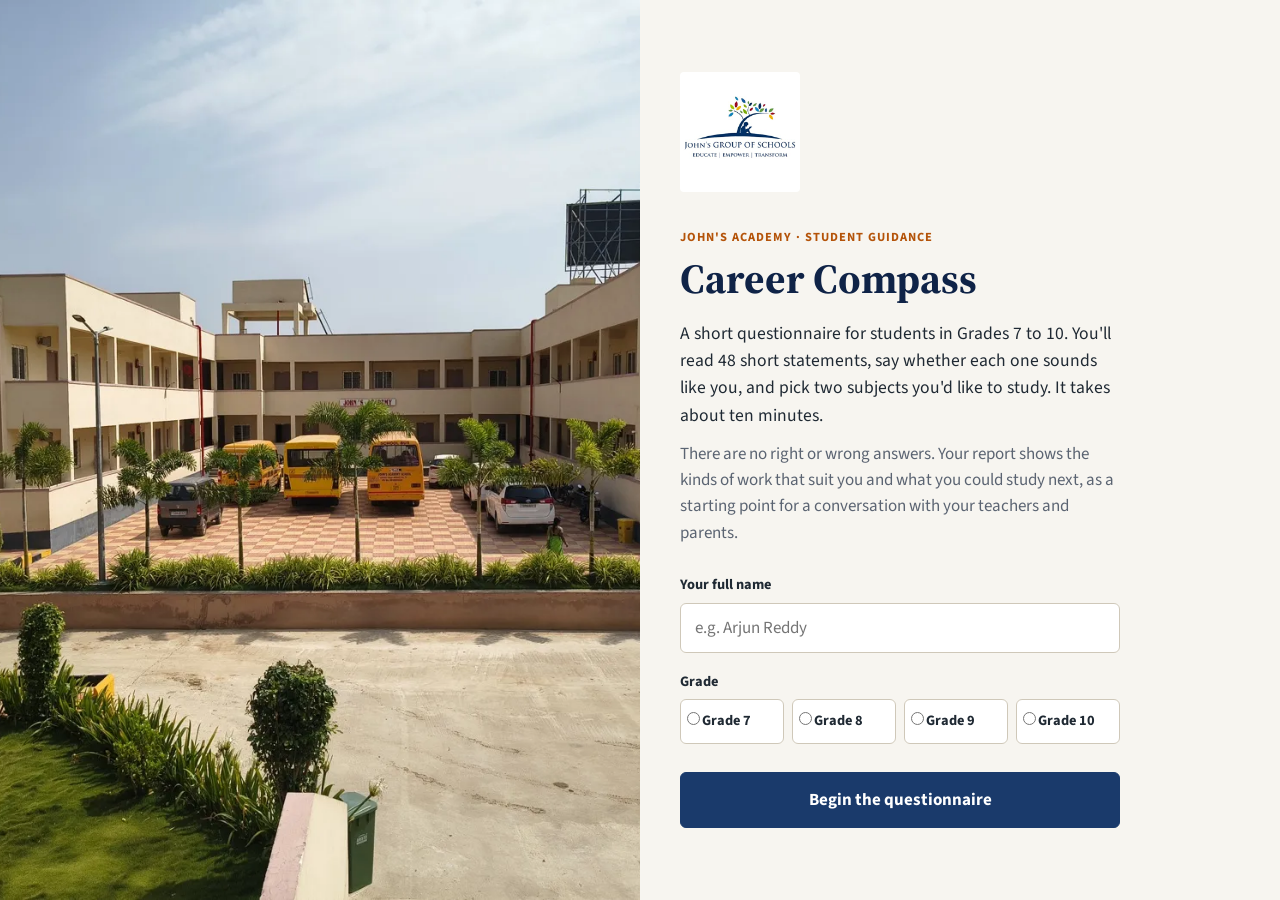
<file: career-compass/index.html>
<!DOCTYPE html>
<html lang="en">
<head>
  <meta charset="UTF-8" />
  <meta name="viewport" content="width=device-width, initial-scale=1.0" />

  <!-- Google tag (gtag.js) -->
  <script async src="https://www.googletagmanager.com/gtag/js?id=G-G1X57SPZ38"></script>
  <script>
    window.dataLayer = window.dataLayer || [];
    function gtag(){dataLayer.push(arguments);}
    gtag('js', new Date());
    gtag('config', 'G-G1X57SPZ38');
  </script>
  <title>Career Compass | John's Academy, Medchal</title>
  <meta name="description" content="Career Compass: a free ten-minute questionnaire for John's Academy students in Grades 7 to 10, with a printable report on suitable career areas, streams, entrance exams and colleges." />
  <link rel="canonical" href="https://www.johnsgroupofschools.com/career-compass/" />
  <link rel="icon" type="image/png" sizes="32x32" href="../favicon-32x32.png" />
  <link rel="icon" type="image/png" sizes="16x16" href="../favicon-16x16.png" />
  <link rel="apple-touch-icon" sizes="180x180" href="../apple-touch-icon.png" />
  <link rel="preconnect" href="https://fonts.googleapis.com" />
  <link rel="preconnect" href="https://fonts.gstatic.com" crossorigin />
  <link rel="stylesheet" href="https://fonts.googleapis.com/css2?family=Source+Sans+3:wght@400;600;700&family=Source+Serif+4:opsz,wght@8..60,600;8..60,700&display=swap" />
  <link rel="stylesheet" href="style.css" />
</head>
<body>

  <!-- VIEW: WELCOME -->
  <div id="view-welcome" class="view active">
    <div class="welcome">
      <figure class="welcome-photo">
        <img src="images/chegunta-campus-building.webp" alt="The John's Academy school building and courtyard" />
      </figure>

      <div class="welcome-panel">
        <a href="../" aria-label="John's Academy home"><img src="../logo.jpg" alt="John's Academy" class="welcome-logo" /></a>
        <p class="eyebrow">John's Academy · Student guidance</p>
        <h1 class="welcome-title">Career Compass</h1>
        <p class="welcome-lead">A short questionnaire for students in Grades 7 to 10. You'll read 48 short statements, say whether each one sounds like you, and pick two subjects you'd like to study. It takes about ten minutes.</p>
        <p class="welcome-text">There are no right or wrong answers. Your report shows the kinds of work that suit you and what you could study next, as a starting point for a conversation with your teachers and parents.</p>

        <div class="welcome-form">
          <div class="field">
            <label for="welcome-name">Your full name</label>
            <input type="text" id="welcome-name" placeholder="e.g. Arjun Reddy" maxlength="60" autocomplete="off" />
          </div>
          <div class="field hidden" id="validate-field">
            <label for="validate-career">Which area best matches your actual career?</label>
            <select id="validate-career" class="welcome-select"></select>
          </div>
          <fieldset class="field" id="grade-field">
            <legend>Grade</legend>
            <div class="welcome-radio-row">
              <label class="welcome-radio-card"><input type="radio" name="welcome-grade" value="7" /><span>Grade 7</span></label>
              <label class="welcome-radio-card"><input type="radio" name="welcome-grade" value="8" /><span>Grade 8</span></label>
              <label class="welcome-radio-card"><input type="radio" name="welcome-grade" value="9" /><span>Grade 9</span></label>
              <label class="welcome-radio-card"><input type="radio" name="welcome-grade" value="10" /><span>Grade 10</span></label>
            </div>
          </fieldset>
          <p id="welcome-error" class="welcome-error hidden" role="alert">Please enter your name and select your grade.</p>
        </div>

        <button class="btn-primary welcome-btn" id="btn-start">Begin the questionnaire</button>
      </div>
    </div>
  </div>

  <!-- VIEW: QUIZ -->
  <div id="view-quiz" class="view hidden">
    <header class="top-bar">
      <div class="top-bar-left">
        <img src="../logo.jpg" alt="John's Academy" class="topbar-logo" />
        <span class="top-bar-title">Career Compass</span>
      </div>
      <div class="quiz-counter">
        Page <span id="q-current">1</span> of <span id="q-total">9</span>
      </div>
    </header>
    <div class="progress-bar-outer">
      <div class="progress-bar-inner" id="progress-bar"></div>
    </div>
    <main class="quiz-main">
      <p class="eyebrow" id="quiz-section-badge"></p>
      <h2 class="quiz-question" id="quiz-question">Loading…</h2>
      <p class="quiz-q-label" id="quiz-q-label">Page 1 of 9</p>
      <p class="quiz-hint" id="quiz-hint"></p>
      <div class="quiz-options" id="quiz-options"></div>
      <div class="quiz-nav">
        <button class="btn-nav" id="btn-prev-q">Back</button>
        <button class="btn-primary" id="btn-next-q" disabled>Next</button>
      </div>
    </main>
  </div>

  <!-- VIEW: RESULTS -->
  <div id="view-results" class="view hidden">
    <header class="top-bar no-print">
      <div class="top-bar-left">
        <img src="../logo.jpg" alt="John's Academy" class="topbar-logo" />
        <span class="top-bar-title">Career Compass</span>
      </div>
      <button class="btn-print" onclick="window.print()">Print report</button>
    </header>

    <main class="report">

      <header class="report-head">
        <img src="../logo.jpg" alt="John's Academy" class="print-logo" />
        <div>
          <p class="eyebrow">Career Compass report</p>
          <h1 id="results-name">Career report</h1>
          <p id="results-meta" class="report-meta"></p>
        </div>
      </header>

      <section class="report-section" id="summary-top-match"></section>

      <!-- VALIDATION RESULT (only in ?validate mode) -->
      <section class="report-section validate-box hidden no-print" id="validate-result"></section>

      <section class="report-section">
        <h2 class="section-heading"><span class="step-num">1</span>Class 11 and 12: stream and junior colleges</h2>
        <div id="step1-content"></div>
      </section>

      <section class="report-section">
        <h2 class="section-heading"><span class="step-num">2</span>Entrance exams to prepare for</h2>
        <div id="step2-content"></div>
      </section>

      <section class="report-section">
        <h2 class="section-heading"><span class="step-num">3</span>Degrees and colleges</h2>
        <div id="step3-content"></div>
      </section>

      <section class="report-section">
        <h2 class="section-heading">Your three areas in detail</h2>
        <p class="section-note no-print">Each guide covers the stream, exams, colleges, a year-by-year plan, and typical pay.</p>
        <div id="career-cards" class="career-cards-grid"></div>
      </section>

      <section class="report-section">
        <h2 class="section-heading">How you matched all fourteen areas</h2>
        <p class="section-note">These show which areas are worth exploring. They don't decide your future.</p>
        <div id="score-chart" class="score-chart"></div>
      </section>

      <section class="report-section next-steps">
        <h2 class="section-heading">What to do next</h2>
        <ol>
          <li><strong>Read the guides for your three areas.</strong> They list the exams, colleges, and a plan for each year of school.</li>
          <li><strong>Talk to someone who does this work.</strong> Ask a relative, teacher, or family friend what an ordinary day in their job is really like.</li>
          <li><strong>Share this report with your class teacher and parents.</strong> They can help you choose your Class 11 subjects with your results in mind.</li>
          <li><strong>Take the questionnaire again next year.</strong> Interests change as you grow, and that's normal.</li>
        </ol>
      </section>

      <!-- AI CHAT (hidden until CHAT_PROXY_URL is set in app.js — see ChatProxy.gs) -->
      <section class="report-section no-print hidden" id="chat-section">
        <h2 class="section-heading">Ask a question</h2>
        <p class="section-note">Ask about any career, entrance exam, or college in India. Answers come from an AI assistant, so check important details with your teacher.</p>
        <div id="chat-box" class="chat-box">
          <p class="chat-context">Advising <strong id="chat-student-name"></strong> · Top areas: <span id="chat-top-career"></span></p>
          <div id="chat-messages" class="chat-messages"></div>
          <div class="chat-input-row">
            <input type="text" id="chat-input" placeholder="Ask a question about your career path…" autocomplete="off" />
            <button class="btn-primary chat-send" id="btn-send">Send</button>
          </div>
          <p id="chat-thinking" class="chat-thinking hidden">Thinking…</p>
        </div>
      </section>

      <footer class="report-foot">John's Academy · Career Compass</footer>
    </main>
  </div>

  <!-- CAREER DETAIL MODAL -->
  <div id="modal-overlay" class="modal-overlay hidden" role="dialog" aria-modal="true" aria-labelledby="modal-title">
    <div class="modal-box">
      <button class="modal-close" id="modal-close" aria-label="Close">&times;</button>
      <div id="modal-content" class="modal-content"></div>
    </div>
  </div>

  <script src="app.js"></script>
</body>
</html>
</file>
<file: career-compass/style.css>
/* ── TOKENS ── */
/* Navy is John's Academy's brand colour (see johnsgroupofschools.com); amber is the school's accent, darkened for text contrast. */
:root {
  --navy:        #1a3a6b;
  --navy-dark:   #0f2347;
  --navy-soft:   #e8edf5;
  --accent:      #b45309;
  --accent-soft: #fbf1e3;
  --paper:       #f7f5f0;
  --surface:     #ffffff;
  --ink:         #1f2933;
  --muted:       #5b6472;
  --rule:        #e3ded3;
  --rule-strong: #cfc8b9;
  --serif: 'Source Serif 4', Georgia, 'Times New Roman', serif;
  --sans:  'Source Sans 3', 'Segoe UI', system-ui, sans-serif;
  --radius: 6px;
}

@media (prefers-color-scheme: dark) {
  :root:not([data-theme="light"]) {
    --navy:        #9db8e3;
    --navy-dark:   #c9d8f0;
    --navy-soft:   #1e2a3d;
    --accent:      #f0b45e;
    --accent-soft: #2e2416;
    --paper:       #14171c;
    --surface:     #1b1f26;
    --ink:         #e6e8eb;
    --muted:       #a3abb7;
    --rule:        #2c323c;
    --rule-strong: #3b4350;
  }
}
:root[data-theme="dark"] {
  --navy:        #9db8e3;
  --navy-dark:   #c9d8f0;
  --navy-soft:   #1e2a3d;
  --accent:      #f0b45e;
  --accent-soft: #2e2416;
  --paper:       #14171c;
  --surface:     #1b1f26;
  --ink:         #e6e8eb;
  --muted:       #a3abb7;
  --rule:        #2c323c;
  --rule-strong: #3b4350;
}

/* ── RESET & BASE ── */
*, *::before, *::after { box-sizing: border-box; margin: 0; padding: 0; }

html, body {
  height: 100%;
  overflow: hidden;
}

body {
  font-family: var(--sans);
  font-size: 17px;
  line-height: 1.55;
  background: var(--paper);
  color: var(--ink);
}

h1, h2, h3 { font-family: var(--serif); color: var(--navy-dark); line-height: 1.2; font-weight: 700; }
button, input, select { font: inherit; }
fieldset { border: 0; }
ul, ol { list-style: none; }

.hidden { display: none !important; }

.eyebrow,
.label {
  font-size: 0.78rem;
  font-weight: 700;
  letter-spacing: 0.08em;
  text-transform: uppercase;
  color: var(--accent);
}

/* ── VIEW SYSTEM ── */
/* Each view is a fixed fullscreen layer with its own scroll.
   The window itself never scrolls — no iOS keyboard/scroll race condition. */
.view {
  position: fixed;
  inset: 0;
  overflow-y: auto;
  -webkit-overflow-scrolling: touch;
}
.view.hidden { display: none !important; }
.view.active { display: block; }

/* ── TOP BAR ── */
.top-bar {
  background: var(--surface);
  border-bottom: 1px solid var(--rule);
  padding: 10px 20px;
  display: flex;
  align-items: center;
  justify-content: space-between;
  gap: 12px;
  position: sticky;
  top: 0;
  z-index: 50;
}

.top-bar-left { display: flex; align-items: center; gap: 12px; min-width: 0; }

.topbar-logo { height: 38px; width: auto; border-radius: 4px; background: #fff; }

.top-bar-title {
  font-family: var(--serif);
  font-weight: 700;
  font-size: 1.05rem;
  color: var(--navy-dark);
}

/* ── BUTTONS ── */
.btn-primary {
  padding: 12px 26px;
  background: var(--navy);
  color: #fff;
  border: 1px solid var(--navy);
  border-radius: var(--radius);
  font-weight: 700;
  cursor: pointer;
  transition: background 0.15s;
}
.btn-primary:hover { background: var(--navy-dark); }
.btn-primary:disabled { background: var(--rule-strong); border-color: var(--rule-strong); color: var(--surface); cursor: not-allowed; }

.btn-nav,
.btn-print {
  padding: 10px 20px;
  background: transparent;
  color: var(--navy);
  border: 1px solid var(--rule-strong);
  border-radius: var(--radius);
  font-weight: 600;
  cursor: pointer;
}
.btn-nav:hover,
.btn-print:hover { border-color: var(--navy); }
.btn-print { padding: 8px 14px; font-size: 0.9rem; }

.link-btn {
  background: none;
  border: 0;
  padding: 0;
  color: var(--navy);
  font-weight: 700;
  text-decoration: underline;
  text-underline-offset: 3px;
  cursor: pointer;
}
.link-btn:hover { color: var(--accent); }

button:focus-visible,
input:focus-visible,
select:focus-visible { outline: 2px solid var(--accent); outline-offset: 2px; }

@media (prefers-color-scheme: dark) {
  :root:not([data-theme="light"]) .btn-primary { color: var(--paper); }
}
:root[data-theme="dark"] .btn-primary { color: var(--paper); }

/* ── WELCOME VIEW ── */
.welcome {
  min-height: 100%;
  display: grid;
  grid-template-columns: 1fr 1fr;
}

.welcome-photo { position: relative; overflow: hidden; background: var(--navy-soft); }
.welcome-photo img {
  position: absolute;
  inset: 0;
  width: 100%;
  height: 100%;
  object-fit: cover;
  object-position: 50% 45%;
}

.welcome-panel {
  max-width: 520px;
  padding: 48px 40px;
  align-self: center;
}

.welcome-logo { width: 120px; height: auto; margin-bottom: 28px; border-radius: 4px; background: #fff; }

.welcome-title {
  font-size: 2.6rem;
  margin: 6px 0 16px;
}

.welcome-lead { font-size: 1.1rem; margin-bottom: 12px; }
.welcome-text { color: var(--muted); margin-bottom: 28px; }

.field { margin-bottom: 18px; }
.field label,
.field legend {
  display: block;
  font-size: 0.9rem;
  font-weight: 700;
  color: var(--ink);
  margin-bottom: 6px;
}

.field input[type="text"],
.welcome-select {
  width: 100%;
  padding: 11px 14px;
  border: 1px solid var(--rule-strong);
  border-radius: var(--radius);
  background: var(--surface);
  color: var(--ink);
}
.field input[type="text"]:focus,
.welcome-select:focus { border-color: var(--navy); outline: none; }

.welcome-radio-row {
  display: grid;
  grid-template-columns: repeat(4, 1fr);
  gap: 8px;
}

.welcome-radio-card {
  display: flex;
  align-items: center;
  justify-content: center;
  gap: 6px;
  padding: 10px 6px;
  border: 1px solid var(--rule-strong);
  border-radius: var(--radius);
  background: var(--surface);
  cursor: pointer;
  font-weight: 600;
  font-size: 0.95rem;
}
.welcome-radio-card input { accent-color: var(--navy); margin-right: 2px; }
.welcome-radio-card.selected { border-color: var(--navy); background: var(--navy-soft); color: var(--navy-dark); }

.welcome-error { color: #b42318; font-size: 0.9rem; margin-bottom: 12px; }

.welcome-btn { width: 100%; padding: 14px; margin-top: 4px; }

/* ── QUIZ VIEW ── */
.quiz-counter { font-size: 0.9rem; color: var(--muted); white-space: nowrap; }

.progress-bar-outer { height: 3px; background: var(--rule); }
.progress-bar-inner { height: 100%; width: 0%; background: var(--accent); transition: width 0.3s ease; }

.quiz-main {
  max-width: 680px;
  margin: 0 auto;
  padding: 32px 20px 48px;
}

.quiz-question { font-size: 1.6rem; margin: 6px 0 4px; }
.quiz-q-label { font-size: 0.85rem; color: var(--muted); margin-bottom: 10px; }
.quiz-hint { color: var(--muted); font-size: 0.95rem; margin-bottom: 22px; }

.quiz-options {
  display: flex;
  flex-direction: column;
  border-top: 1px solid var(--rule);
}

.statement {
  padding: 16px 0;
  border-bottom: 1px solid var(--rule);
}

.statement-text { font-size: 1.05rem; margin-bottom: 10px; }

.rating-row {
  display: grid;
  grid-template-columns: repeat(3, 1fr);
  gap: 8px;
}

.rating-btn {
  padding: 9px 6px;
  border: 1px solid var(--rule-strong);
  border-radius: var(--radius);
  background: var(--surface);
  color: var(--ink);
  font-size: 0.92rem;
  font-weight: 600;
  cursor: pointer;
}
.rating-btn:hover { border-color: var(--navy); }
.rating-btn.selected { color: #fff; }
.rating-btn.like.selected    { background: var(--navy); border-color: var(--navy); }
.rating-btn.maybe.selected   { background: var(--muted); border-color: var(--muted); }
.rating-btn.dislike.selected { background: #3d4652; border-color: #3d4652; }

/* Subject picker (Part 3) */
.quiz-options.subject-grid {
  display: grid;
  grid-template-columns: repeat(2, 1fr);
  gap: 10px;
  border-top: none;
}
.subject-btn {
  padding: 14px 12px;
  border: 1px solid var(--rule-strong);
  border-radius: var(--radius);
  background: var(--surface);
  color: var(--ink);
  font-size: 1rem;
  font-weight: 600;
  text-align: left;
  cursor: pointer;
}
.subject-btn:hover { border-color: var(--navy); }
.subject-btn.selected { background: var(--navy); border-color: var(--navy); color: #fff; }

.summary-subjects-label { margin-top: 18px; }
.summary-subjects { font-weight: 600; }

.quiz-nav {
  display: flex;
  justify-content: space-between;
  align-items: center;
  margin-top: 28px;
}

/* ── REPORT (RESULTS VIEW) ── */
.report {
  max-width: 860px;
  margin: 0 auto;
  padding: 0 20px 60px;
}

.report-head {
  display: flex;
  align-items: center;
  gap: 18px;
  padding: 36px 0 24px;
  border-bottom: 2px solid var(--navy);
}
.report-head h1 { font-size: 2.2rem; margin: 4px 0 2px; }
.report-meta { color: var(--muted); }
.print-logo { display: none; height: 64px; width: auto; }

.report-section {
  padding: 32px 0;
  border-bottom: 1px solid var(--rule);
}

.section-heading {
  font-size: 1.45rem;
  display: flex;
  align-items: baseline;
  gap: 12px;
  margin-bottom: 14px;
}

.step-num {
  font-family: var(--sans);
  font-size: 0.85rem;
  font-weight: 700;
  color: var(--accent);
  border: 1px solid var(--accent);
  border-radius: 50%;
  width: 26px;
  height: 26px;
  flex-shrink: 0;
  display: inline-flex;
  align-items: center;
  justify-content: center;
  transform: translateY(-3px);
}

.section-note,
.step-note { color: var(--muted); margin-bottom: 16px; }

.sub-label {
  font-size: 0.85rem;
  font-weight: 700;
  color: var(--muted);
  margin: 14px 0 8px;
}

/* Summary */
.summary-grid {
  display: grid;
  grid-template-columns: 1fr 1.4fr;
  gap: 32px;
}

.code-letters {
  font-family: var(--serif);
  font-size: 3rem;
  font-weight: 700;
  letter-spacing: 0.15em;
  color: var(--navy-dark);
  line-height: 1;
  margin: 8px 0 14px;
}

.code-list dt { font-weight: 700; margin-top: 8px; }
.code-list dd { color: var(--muted); font-size: 0.95rem; }

.area-list { counter-reset: area; margin: 8px 0 20px; }
.area-list li {
  counter-increment: area;
  display: grid;
  grid-template-columns: 34px 1fr;
  column-gap: 8px;
  padding: 12px 0;
  border-bottom: 1px solid var(--rule);
}
.area-list li::before {
  content: counter(area);
  grid-row: span 2;
  font-family: var(--serif);
  font-size: 1.5rem;
  font-weight: 700;
  color: var(--accent);
  line-height: 1.1;
}
.area-list strong { font-family: var(--serif); font-size: 1.15rem; color: var(--navy-dark); }
.area-list span { color: var(--muted); font-size: 0.95rem; }

.summary-stream .stream-name { font-weight: 700; font-size: 1.05rem; margin-top: 2px; }

.summary-caution,
.callout {
  background: var(--accent-soft);
  border-left: 3px solid var(--accent);
  padding: 12px 16px;
  margin: 16px 0 0;
  font-size: 0.95rem;
}
.callout { margin: 0 0 14px; }

/* Step 1 */
.stream-card {
  border: 1px solid var(--rule-strong);
  border-radius: var(--radius);
  background: var(--surface);
  padding: 18px 20px;
  margin-bottom: 20px;
}
.stream-card h3 { font-size: 1.25rem; margin: 4px 0 6px; }
.stream-card > p:not(.label) { color: var(--muted); margin-bottom: 12px; }

.chip-row { display: flex; flex-wrap: wrap; gap: 6px; }
.subject-chip,
.branch-chip {
  border: 1px solid var(--rule-strong);
  border-radius: 4px;
  padding: 3px 10px;
  font-size: 0.88rem;
  background: var(--surface);
}

.step-schools { border-top: 1px solid var(--rule); }
.step-school-item { padding: 12px 0; border-bottom: 1px solid var(--rule); }
.step-school-head { display: flex; justify-content: space-between; gap: 12px; align-items: baseline; }
.step-school-name { font-weight: 700; }
.step-school-fee { font-size: 0.88rem; color: var(--muted); white-space: nowrap; }
.step-school-detail { color: var(--muted); font-size: 0.95rem; }
.step-fee-note { font-size: 0.85rem; color: var(--muted); margin-top: 12px; }

/* Steps 2 & 3 */
.step-career-block { margin-bottom: 26px; }
.step-career-block:last-child { margin-bottom: 0; }
.step-career-label {
  font-size: 1.15rem;
  padding-left: 12px;
  border-left: 3px solid var(--accent);
  margin-bottom: 10px;
}

.exams-list { border-top: 1px solid var(--rule); }
.exam-row {
  display: grid;
  grid-template-columns: 84px 1fr;
  gap: 12px;
  padding: 10px 0;
  border-bottom: 1px solid var(--rule);
}
.exam-badge {
  font-size: 0.72rem;
  font-weight: 700;
  letter-spacing: 0.06em;
  text-transform: uppercase;
  color: var(--muted);
  padding-top: 3px;
}
.exam-info { font-size: 0.95rem; color: var(--muted); }
.exam-info strong { display: block; color: var(--ink); }

.colleges-list li { padding: 6px 0 6px 16px; position: relative; font-size: 0.95rem; }
.colleges-list li::before { content: '–'; position: absolute; left: 0; color: var(--muted); }

/* Career cards */
.career-cards-grid {
  display: grid;
  grid-template-columns: repeat(3, 1fr);
  gap: 16px;
}
.career-card {
  border: 1px solid var(--rule-strong);
  border-top: 3px solid var(--navy);
  border-radius: var(--radius);
  background: var(--surface);
  padding: 18px;
  display: flex;
  flex-direction: column;
}
.career-card-rank { font-size: 0.8rem; color: var(--muted); }
.career-card h3 { font-size: 1.2rem; margin: 2px 0 8px; }
.career-card-summary { font-size: 0.95rem; margin-bottom: 12px; }
.career-card-facts { font-size: 0.9rem; margin-bottom: 16px; flex: 1; }
.career-card-facts dt { font-weight: 700; color: var(--muted); font-size: 0.8rem; margin-top: 6px; }
.career-card .link-btn { align-self: flex-start; }

/* Score chart */
.score-row {
  display: grid;
  grid-template-columns: 220px 1fr 90px;
  align-items: center;
  gap: 14px;
  padding: 7px 0;
}
.score-label { font-size: 0.95rem; }
.score-bar-bg { height: 8px; background: var(--rule); border-radius: 4px; overflow: hidden; }
.score-bar-fill { height: 100%; background: var(--rule-strong); border-radius: 4px; }
.score-row.is-top .score-label { font-weight: 700; }
.score-row.is-top .score-bar-fill { background: var(--navy); }
.score-pct { font-size: 0.85rem; color: var(--muted); text-align: right; }

/* Next steps */
.next-steps ol { counter-reset: step; }
.next-steps li {
  counter-increment: step;
  position: relative;
  padding: 8px 0 8px 36px;
}
.next-steps li::before {
  content: counter(step);
  position: absolute;
  left: 0;
  top: 6px;
  font-family: var(--serif);
  font-weight: 700;
  font-size: 1.2rem;
  color: var(--accent);
}

.report-foot { padding-top: 24px; font-size: 0.85rem; color: var(--muted); text-align: center; }

/* ── MODAL ── */
.modal-overlay {
  position: fixed;
  inset: 0;
  background: rgba(15, 23, 42, 0.55);
  z-index: 100;
  display: flex;
  align-items: flex-start;
  justify-content: center;
  padding: 32px 16px;
  overflow-y: auto;
}

.modal-box {
  position: relative;
  background: var(--surface);
  border-radius: var(--radius);
  max-width: 720px;
  width: 100%;
}

.modal-close {
  position: absolute;
  top: 12px;
  right: 12px;
  width: 36px;
  height: 36px;
  border: 1px solid var(--rule-strong);
  border-radius: 50%;
  background: var(--surface);
  color: var(--ink);
  font-size: 1.3rem;
  line-height: 1;
  cursor: pointer;
}

.modal-hero { padding: 28px 28px 18px; border-bottom: 2px solid var(--navy); }
.modal-hero h2 { font-size: 1.8rem; margin: 4px 48px 6px 0; }
.modal-hero p:not(.label) { color: var(--muted); }

.modal-body { padding: 20px 28px 28px; }
.modal-desc { margin-bottom: 20px; }
.modal-section { margin-bottom: 24px; }
.modal-section > p { margin-bottom: 6px; }
.modal-section-title { font-size: 1.1rem; margin-bottom: 8px; }
.modal-stream-note { color: var(--muted); font-size: 0.95rem; margin-bottom: 10px; }

.timeline-row {
  display: grid;
  grid-template-columns: 150px 1fr;
  gap: 14px;
  padding: 10px 0;
  border-bottom: 1px solid var(--rule);
}
.timeline-row:last-child { border-bottom: 0; }
.timeline-phase { font-weight: 700; font-size: 0.92rem; color: var(--navy-dark); }
.timeline-action { font-size: 0.95rem; }

/* ── CHAT ── */
.chat-box { border: 1px solid var(--rule-strong); border-radius: var(--radius); background: var(--surface); overflow: hidden; }
.chat-context { font-size: 0.85rem; color: var(--muted); padding: 10px 16px; border-bottom: 1px solid var(--rule); }
.chat-messages { max-height: 380px; overflow-y: auto; padding: 16px; display: flex; flex-direction: column; gap: 10px; }
.chat-bubble { max-width: 85%; padding: 10px 14px; border-radius: var(--radius); font-size: 0.95rem; white-space: pre-wrap; }
.chat-bubble.assistant { background: var(--navy-soft); align-self: flex-start; }
.chat-bubble.user { background: var(--navy); color: #fff; align-self: flex-end; }
.chat-input-row { display: flex; border-top: 1px solid var(--rule); }
.chat-input-row input { flex: 1; padding: 12px 16px; border: 0; background: var(--surface); color: var(--ink); }
.chat-input-row input:focus { outline: none; }
.chat-send { border-radius: 0; }
.chat-thinking { font-size: 0.85rem; color: var(--muted); padding: 0 16px 10px; }

/* ── VALIDATION MODE ── */
.validate-box { border: 1px dashed var(--rule-strong); border-radius: var(--radius); padding: 18px 20px; margin-top: 20px; }
.validate-line { margin-bottom: 10px; }
.validate-hit,
.validate-miss { margin-left: 6px; padding: 2px 8px; border-radius: 4px; font-size: 0.8rem; font-weight: 700; }
.validate-hit  { background: #e6f4ea; color: #1e6b34; }
.validate-miss { background: #fde8e8; color: #9b1c1c; }
.validate-row {
  display: block;
  background: var(--paper);
  padding: 8px 10px;
  border-radius: 4px;
  font-size: 0.8rem;
  white-space: pre;
  overflow-x: auto;
  margin-bottom: 10px;
}

/* ── PRINT ── */
@media print {
  .no-print, .top-bar, .modal-overlay { display: none !important; }
  html, body { height: auto; overflow: visible; background: #fff; }
  .view { position: static; overflow: visible; }
  #view-results { display: block !important; }
  .report { max-width: 100%; padding: 0; }
  .print-logo { display: block; }
  .report-section { page-break-inside: avoid; padding: 20px 0; }
  .career-card, .stream-card, .score-chart { page-break-inside: avoid; }
  .score-bar-fill { print-color-adjust: exact; -webkit-print-color-adjust: exact; }
}

/* ── RESPONSIVE ── */
@media (max-width: 860px) {
  .welcome { grid-template-columns: 1fr; }
  .welcome-photo { height: 220px; }
  .welcome { align-content: start; }
  .welcome-panel { padding: 28px 16px 40px; max-width: 560px; margin: 0 auto; align-self: start; }
  .welcome-logo { margin-bottom: 18px; width: 100px; }
  .career-cards-grid { grid-template-columns: 1fr; }
  .summary-grid { grid-template-columns: 1fr; gap: 20px; }
}

@media (max-width: 560px) {
  body { font-size: 16px; }
  .top-bar { padding: 8px 16px; }
  .welcome-title { font-size: 2.1rem; }
  .welcome-radio-row { grid-template-columns: repeat(2, 1fr); }
  .quiz-main { padding: 24px 16px 40px; }
  .quiz-question { font-size: 1.35rem; }
  .rating-btn { font-size: 0.82rem; padding: 9px 4px; }
  .report { padding: 0 16px 48px; }
  .report-head h1 { font-size: 1.8rem; }
  .score-row { grid-template-columns: 1fr 70px; gap: 4px 10px; }
  .score-label { grid-column: 1 / -1; font-size: 0.9rem; }
  .exam-row { grid-template-columns: 1fr; gap: 2px; }
  .timeline-row { grid-template-columns: 1fr; gap: 2px; }
  .modal-overlay { padding: 0; }
  .modal-box { border-radius: 0; min-height: 100%; }
  .modal-hero, .modal-body { padding-left: 18px; padding-right: 18px; }
}
</file>
